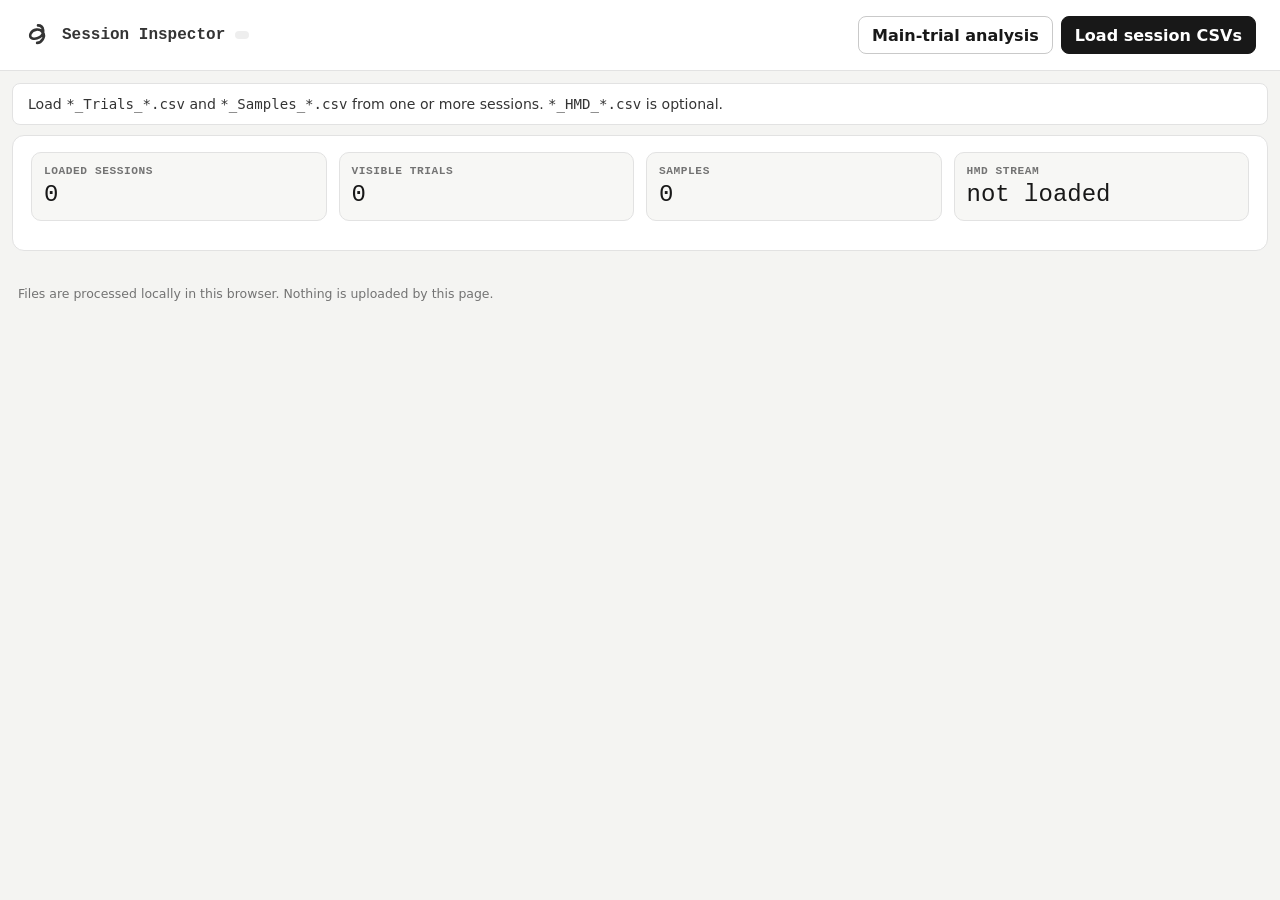
<file: session.html>
<!doctype html>
<html lang="en">
<head>
<meta charset="utf-8">
<meta name="viewport" content="width=device-width,initial-scale=1">
<title>Zili Lab Session Inspector</title>
<meta name="description" content="Inspect recorded Cube, Trefoil3D, Sphere, Ellipse and Trefoil2D trials from the unified Zili Lab VR CSV export.">
<link rel="stylesheet" href="session.css?v=1">
</head>
<body>
<header class="topbar">
  <div class="brand">
    <svg class="mark" viewBox="0 0 32 32" aria-hidden="true"><path d="M16 5c7 0 8 10 2 13.5S5 20 7.5 14.5 18 8 21.5 13 20 25 15 25" fill="none" stroke="currentColor" stroke-width="3" stroke-linecap="round"/></svg>
    <div>
      <strong>Session Inspector</strong>
      <span id="scopeBadge" class="badge"></span>
    </div>
  </div>
  <div class="topActions">
    <a class="btn" href="index.html">Main-trial analysis</a>
    <label class="btn primary upload">Load session CSVs
      <input id="files" type="file" accept=".csv,text/csv" multiple>
    </label>
  </div>
</header>

<main>
  <div id="status" role="status" aria-live="polite">
    Load <code>*_Trials_*.csv</code> and <code>*_Samples_*.csv</code> from one or more sessions. <code>*_HMD_*.csv</code> is optional.
  </div>

  <section class="panel sourcePanel">
    <div class="sourceSummary">
      <div><span class="eyebrow">Loaded sessions</span><strong id="sessionCount">0</strong></div>
      <div><span class="eyebrow">Visible trials</span><strong id="trialCount">0</strong></div>
      <div><span class="eyebrow">Samples</span><strong id="sampleCount">0</strong></div>
      <div><span class="eyebrow">HMD stream</span><strong id="hmdState">not loaded</strong></div>
    </div>
    <p id="scopeNote" class="note"></p>
  </section>

  <section id="controls" class="panel controls" hidden>
    <label>Session
      <select id="sessionSelect"></select>
    </label>
    <label>Task
      <select id="taskSelect"></select>
    </label>
    <label>Condition
      <select id="conditionSelect"></select>
    </label>
    <label>Trial
      <select id="trialSelect"></select>
    </label>
  </section>

  <section id="viewer" class="viewer" hidden>
    <section class="panel plotPanel">
      <div class="plotHead">
        <div>
          <span class="eyebrow" id="trialKicker">Trial</span>
          <h1 id="trialTitle">—</h1>
          <p id="trialSubtitle" class="note"></p>
        </div>
        <div class="buttonGroups">
          <div class="seg" role="group" aria-label="Coordinate frame">
            <button type="button" data-frame="world" aria-pressed="true">World</button>
            <button type="button" data-frame="canonical" aria-pressed="false">De-rotated</button>
          </div>
          <div class="seg" role="group" aria-label="Projection">
            <button type="button" data-view="xy">XY</button>
            <button type="button" data-view="xz">XZ</button>
            <button type="button" data-view="yz">YZ</button>
            <button type="button" data-view="3d" aria-pressed="true">3D</button>
          </div>
        </div>
      </div>

      <div class="canvasWrap">
        <canvas id="space" tabindex="0" aria-label="Trial trajectory view"></canvas>
        <ul id="legend" class="legend"></ul>
        <span id="frameNote" class="frameNote"></span>
      </div>

      <div class="playbar">
        <button id="playPause" class="btn" type="button">Play</button>
        <button id="restart" class="btn" type="button">Restart</button>
        <label>Elapsed
          <input id="time" type="range" min="0" max="30" step=".01" value="30">
        </label>
        <strong id="clock" class="mono">—</strong>
      </div>
    </section>

    <aside class="panel side">
      <section>
        <h2>Trial metadata</h2>
        <dl id="metadata" class="facts"></dl>
      </section>
      <section>
        <h2>Trace QC</h2>
        <dl id="metrics" class="facts"></dl>
      </section>
      <section class="toggles">
        <h2>Overlays</h2>
        <label><input id="showTarget" type="checkbox" checked> Ground truth / task reference</label>
        <label><input id="showHMD" type="checkbox"> HMD path</label>
      </section>
      <section id="warningBox" class="warning" hidden></section>
    </aside>
  </section>

  <section id="errorPanel" class="panel errorPanel" hidden>
    <div class="plotHead">
      <div>
        <span class="eyebrow">Trace QC</span>
        <h2>Target error over time</h2>
        <p class="note">Shown only when the experiment saved a per-sample target error for this task.</p>
      </div>
    </div>
    <canvas id="errorPlot"></canvas>
  </section>

  <section id="fullOnly" class="panel fullOnly" hidden>
    <h2>Main-trial analysis remains unchanged</h2>
    <p>The original Minyoung comparison tool is preserved separately. This page adds session-wide inspection without replacing its correspondence, Z-comparison, playback, cycle review, or pair-matrix analysis.</p>
    <a class="btn primary" href="index.html">Open main-trial analysis</a>
  </section>
</main>

<footer>
  <p>Files are processed locally in this browser. Nothing is uploaded by this page.</p>
  <p id="privacyNote"></p>
</footer>

<script type="module" src="session.mjs?v=2"></script>
</body>
</html>
</file>
<file: session.css>
:root{
  --ink:#181818;--text:#343434;--muted:#737373;--rule:#e2e2e2;--rule-strong:#c9c9c9;
  --surface:#fff;--soft:#f7f7f5;--accent:#2563c9;--target:#8a8f98;--hmd:#7a4aa8;
  --warn-bg:#fff7df;--warn:#755000;--r:12px;--ctl:8px;--mono:"SFMono-Regular",Consolas,"Liberation Mono",monospace;
  --sans:Inter,ui-sans-serif,system-ui,-apple-system,BlinkMacSystemFont,"Segoe UI",sans-serif
}
*{box-sizing:border-box}html,body{margin:0;background:#f4f4f2;color:var(--text);font-family:var(--sans)}
button,input,select{font:inherit}a{color:inherit;text-decoration:none}
.topbar{display:flex;justify-content:space-between;gap:18px;align-items:center;padding:16px 24px;background:#fff;border-bottom:1px solid var(--rule);position:sticky;top:0;z-index:5}
.brand{display:flex;align-items:center;gap:10px}.brand>div{display:flex;align-items:center;gap:10px}.mark{width:28px;height:28px}.brand strong{font-family:var(--mono);font-size:1rem}
.badge{font:600 .7rem var(--mono);padding:4px 7px;border-radius:999px;background:#eee;color:#444;text-transform:uppercase;letter-spacing:.04em}
.badge.calibration{background:#edf3ff;color:#214e9e}.badge.full{background:#f2ecfb;color:#5d3981}
.topActions{display:flex;gap:8px;align-items:center}
.btn{display:inline-flex;align-items:center;justify-content:center;min-height:38px;padding:8px 13px;border:1px solid var(--rule-strong);border-radius:var(--ctl);background:#fff;color:var(--ink);cursor:pointer;font-weight:550}
.btn.primary{background:var(--ink);border-color:var(--ink);color:#fff}.upload{position:relative;overflow:hidden}.upload input{position:absolute;inset:0;opacity:0;cursor:pointer}
main{max-width:1500px;margin:auto;padding:12px}.panel{background:var(--surface);border:1px solid var(--rule);border-radius:var(--r)}
#status{margin-bottom:10px;padding:12px 15px;border-radius:var(--ctl);background:#fff;border:1px solid var(--rule);font-size:.88rem}
#status.error{background:#fff0ed;border-color:#e9b2aa;color:#8c2e1a}
.sourcePanel{padding:16px 18px;margin-bottom:10px}.sourceSummary{display:grid;grid-template-columns:repeat(4,minmax(0,1fr));gap:12px}
.sourceSummary>div{padding:12px;border:1px solid var(--rule);border-radius:10px;background:var(--soft)}.sourceSummary strong{display:block;font:500 1.5rem var(--mono);margin-top:4px;color:var(--ink)}
.eyebrow{display:block;text-transform:uppercase;letter-spacing:.05em;font:600 .7rem var(--mono);color:var(--muted)}.note{color:var(--muted);font-size:.84rem;line-height:1.45}
.controls{display:grid;grid-template-columns:repeat(4,minmax(0,1fr));gap:10px;padding:14px;margin-bottom:10px}.controls label{font-size:.76rem;color:var(--muted)}select{display:block;width:100%;margin-top:5px;min-height:38px;border:1px solid var(--rule-strong);border-radius:var(--ctl);background:#fff;padding:6px 9px;color:var(--ink)}
.viewer{display:grid;grid-template-columns:minmax(0,1fr) 350px;gap:10px}.plotPanel{overflow:hidden}.plotHead{display:flex;justify-content:space-between;gap:16px;padding:24px 24px 8px}.plotHead h1,.plotHead h2{margin:5px 0 0;color:var(--ink);font-size:1.4rem}.buttonGroups{display:flex;gap:8px;flex-wrap:wrap;align-items:flex-start}.seg{display:flex;gap:4px}.seg button{height:34px;padding:0 10px;border:1px solid var(--rule-strong);background:#fff;border-radius:var(--ctl);cursor:pointer;font-size:.8rem}.seg button[aria-pressed=true]{background:var(--ink);color:#fff;border-color:var(--ink)}
.canvasWrap{height:570px;position:relative;border-top:1px solid var(--rule);border-bottom:1px solid var(--rule)}canvas{display:block;width:100%;height:100%}#space{touch-action:none}.legend{position:absolute;left:18px;top:14px;display:flex;gap:15px;flex-wrap:wrap;list-style:none;padding:6px 8px;margin:0;background:#ffffffde;border-radius:8px;font-size:.76rem;color:var(--muted)}.legend li{display:flex;align-items:center;gap:6px}.legend i{width:14px;height:3px;display:inline-block}.legend .trace{background:var(--accent)}.legend .target{background:#59636b}.legend .indicator{background:#c15f19}.legend .saved{background:var(--target);height:0;border-top:2px dashed var(--target)}.legend .hmd{background:var(--hmd)}
.frameNote{position:absolute;right:16px;bottom:12px;background:#ffffffde;padding:4px 7px;border-radius:6px;font: .72rem var(--mono);color:var(--muted)}
.playbar{display:grid;grid-template-columns:auto auto 1fr auto;gap:9px;align-items:center;padding:12px 16px}.playbar label{display:flex;gap:8px;align-items:center;font-size:.8rem}.playbar input{width:100%}.mono{font-family:var(--mono)}
.side{overflow:hidden}.side section{padding:20px;border-bottom:1px solid var(--rule)}.side section:last-child{border-bottom:0}.side h2{margin:0 0 12px;font:600 .82rem var(--mono);text-transform:uppercase;letter-spacing:.04em;color:var(--ink)}
.facts{display:grid;grid-template-columns:auto 1fr;gap:6px 12px;margin:0;font-size:.8rem}.facts dt{color:var(--muted)}.facts dd{margin:0;text-align:right;color:var(--ink);font-family:var(--mono);overflow-wrap:anywhere}
.toggles label{display:flex;gap:8px;align-items:center;margin:8px 0;font-size:.84rem}.warning{background:var(--warn-bg);color:var(--warn);font-size:.82rem;line-height:1.45}
.errorPanel{margin-top:10px;overflow:hidden}#errorPlot{height:260px;border-top:1px solid var(--rule)}.fullOnly{margin-top:10px;padding:22px}.fullOnly h2{margin:0 0 8px;color:var(--ink);font-size:1.05rem}.fullOnly p{max-width:850px;font-size:.88rem;line-height:1.5}.fullOnly .btn{margin-top:8px}
footer{max-width:1500px;margin:auto;padding:8px 18px 28px;color:var(--muted);font-size:.78rem}footer p{margin:5px 0}
[hidden]{display:none!important}
@media(max-width:1000px){.viewer{grid-template-columns:1fr}.canvasWrap{height:470px}.sourceSummary{grid-template-columns:repeat(2,1fr)}}
@media(max-width:700px){.topbar{align-items:flex-start;flex-direction:column}.topActions{width:100%;flex-wrap:wrap}.controls{grid-template-columns:1fr 1fr}.plotHead{flex-direction:column}.sourceSummary{grid-template-columns:1fr 1fr}.canvasWrap{height:390px}.playbar{grid-template-columns:auto auto 1fr}.playbar .mono{grid-column:1/-1}.brand>div{flex-wrap:wrap}}
</file>
